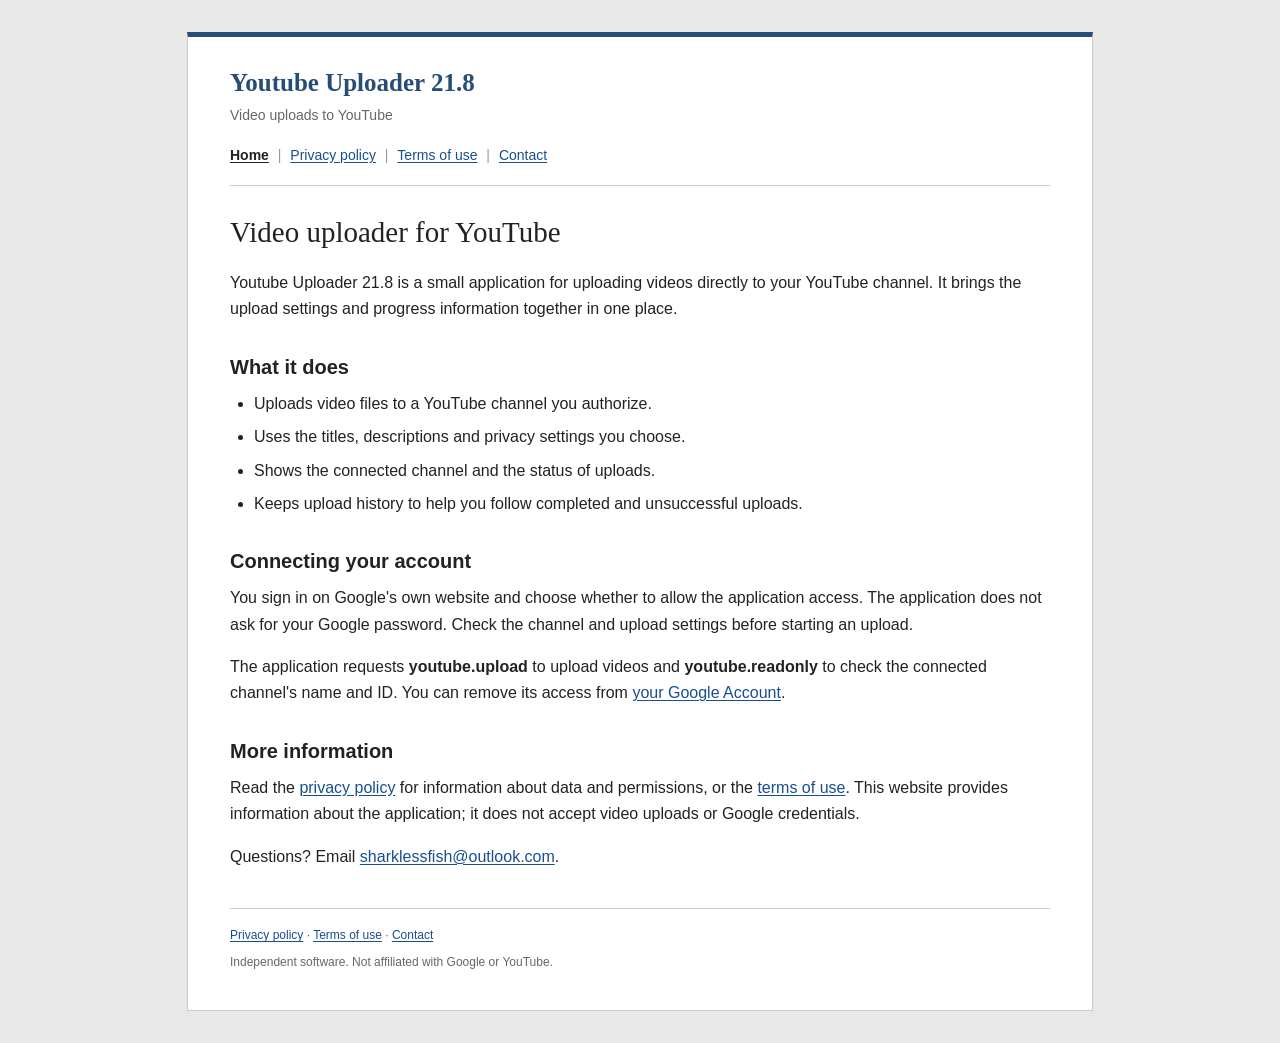
<file: index.html>
<!doctype html>
<html lang="en"><head><meta charset="utf-8"><meta name="viewport" content="width=device-width, initial-scale=1"><meta name="description" content="Upload videos directly to your authorized YouTube channel."><meta name="referrer" content="strict-origin-when-cross-origin"><title>Video uploader for YouTube | Youtube Uploader 21.8</title><link rel="canonical" href="https://novalion-cmd.github.io/"><link rel="stylesheet" href="styles.css"><link rel="icon" href="favicon.svg" type="image/svg+xml"></head>
<body><a class="skip" href="#main">Skip to content</a><div class="page"><header><a class="site-name" href="index.html">Youtube Uploader 21.8</a><p class="site-note">Video uploads to YouTube</p><nav aria-label="Main navigation"><a href="index.html" aria-current="page">Home</a> | <a href="privacy.html">Privacy policy</a> | <a href="terms.html">Terms of use</a> | <a href="support.html">Contact</a></nav></header>
<main id="main"><h1>Video uploader for YouTube</h1>
<p>Youtube Uploader 21.8 is a small application for uploading videos directly to your YouTube channel. It brings the upload settings and progress information together in one place.</p>
<h2>What it does</h2>
<ul><li>Uploads video files to a YouTube channel you authorize.</li><li>Uses the titles, descriptions and privacy settings you choose.</li><li>Shows the connected channel and the status of uploads.</li><li>Keeps upload history to help you follow completed and unsuccessful uploads.</li></ul>
<h2>Connecting your account</h2>
<p>You sign in on Google's own website and choose whether to allow the application access. The application does not ask for your Google password. Check the channel and upload settings before starting an upload.</p>
<p>The application requests <strong>youtube.upload</strong> to upload videos and <strong>youtube.readonly</strong> to check the connected channel's name and ID. You can remove its access from <a href="https://myaccount.google.com/connections">your Google Account</a>.</p>
<h2>More information</h2>
<p>Read the <a href="privacy.html">privacy policy</a> for information about data and permissions, or the <a href="terms.html">terms of use</a>. This website provides information about the application; it does not accept video uploads or Google credentials.</p>
<p>Questions? Email <a href="mailto:sharklessfish@outlook.com">sharklessfish@outlook.com</a>.</p></main><footer><p><a href="privacy.html">Privacy policy</a> · <a href="terms.html">Terms of use</a> · <a href="support.html">Contact</a></p><p>Independent software. Not affiliated with Google or YouTube.</p></footer></div></body></html>
</file>
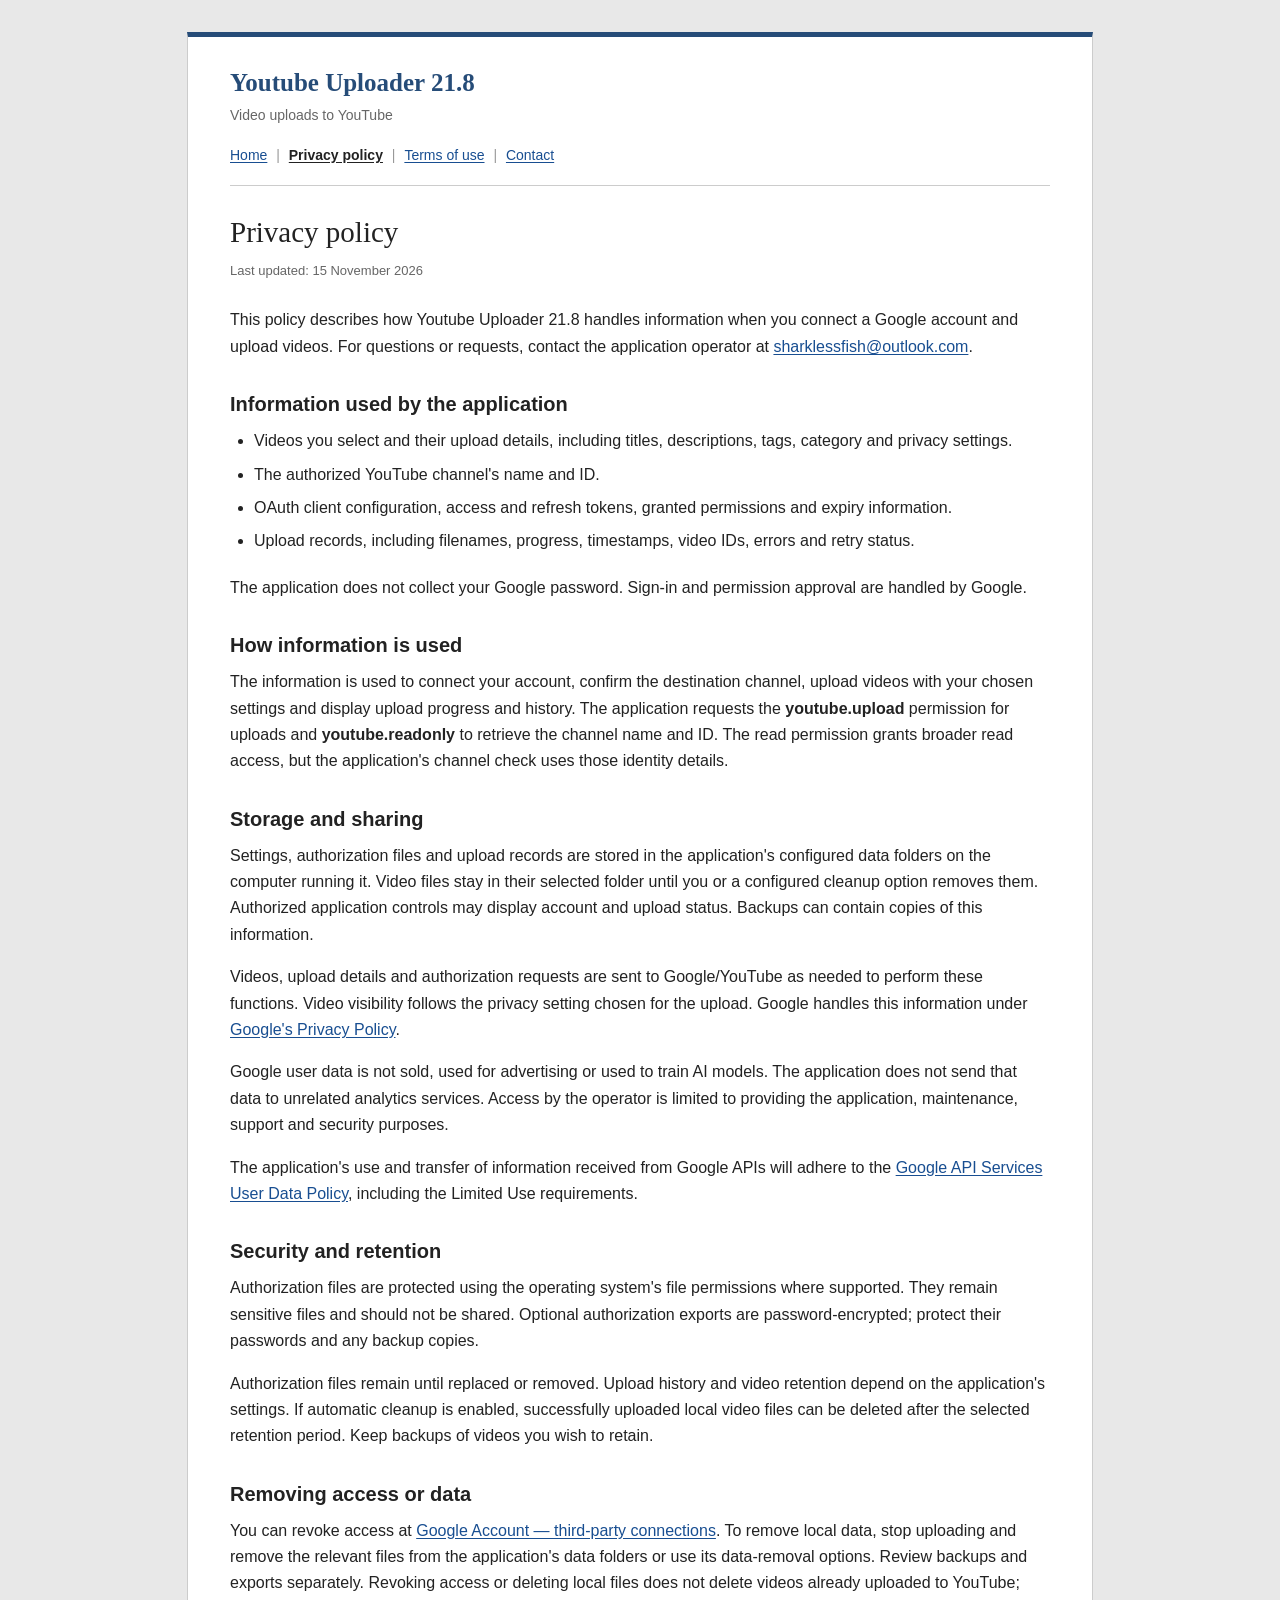
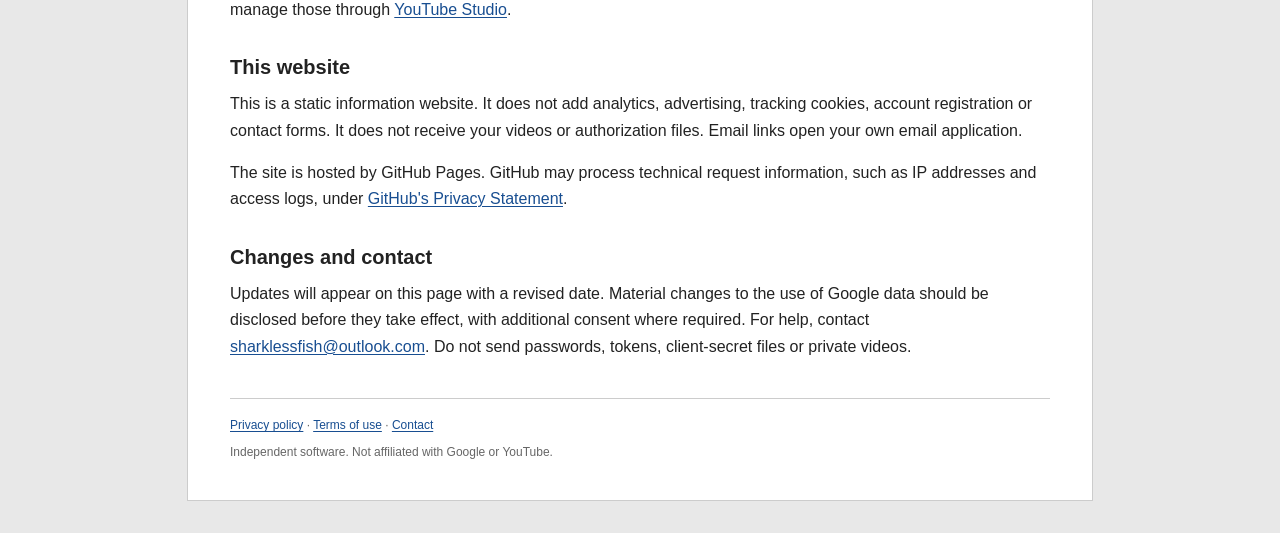
<file: privacy.html>
<!doctype html>
<html lang="en"><head><meta charset="utf-8"><meta name="viewport" content="width=device-width, initial-scale=1"><meta name="description" content="Information about Google permissions, storage and data handling."><meta name="referrer" content="strict-origin-when-cross-origin"><title>Privacy policy | Youtube Uploader 21.8</title><link rel="canonical" href="https://novalion-cmd.github.io/privacy.html"><link rel="stylesheet" href="styles.css"><link rel="icon" href="favicon.svg" type="image/svg+xml"></head>
<body><a class="skip" href="#main">Skip to content</a><div class="page"><header><a class="site-name" href="index.html">Youtube Uploader 21.8</a><p class="site-note">Video uploads to YouTube</p><nav aria-label="Main navigation"><a href="index.html">Home</a> | <a href="privacy.html" aria-current="page">Privacy policy</a> | <a href="terms.html">Terms of use</a> | <a href="support.html">Contact</a></nav></header>
<main id="main"><h1>Privacy policy</h1><p class="date">Last updated: 15 November 2026</p>
<p>This policy describes how Youtube Uploader 21.8 handles information when you connect a Google account and upload videos. For questions or requests, contact the application operator at <a href="mailto:sharklessfish@outlook.com">sharklessfish@outlook.com</a>.</p>
<h2>Information used by the application</h2>
<ul><li>Videos you select and their upload details, including titles, descriptions, tags, category and privacy settings.</li><li>The authorized YouTube channel's name and ID.</li><li>OAuth client configuration, access and refresh tokens, granted permissions and expiry information.</li><li>Upload records, including filenames, progress, timestamps, video IDs, errors and retry status.</li></ul>
<p>The application does not collect your Google password. Sign-in and permission approval are handled by Google.</p>
<h2>How information is used</h2>
<p>The information is used to connect your account, confirm the destination channel, upload videos with your chosen settings and display upload progress and history. The application requests the <strong>youtube.upload</strong> permission for uploads and <strong>youtube.readonly</strong> to retrieve the channel name and ID. The read permission grants broader read access, but the application's channel check uses those identity details.</p>
<h2>Storage and sharing</h2>
<p>Settings, authorization files and upload records are stored in the application's configured data folders on the computer running it. Video files stay in their selected folder until you or a configured cleanup option removes them. Authorized application controls may display account and upload status. Backups can contain copies of this information.</p>
<p>Videos, upload details and authorization requests are sent to Google/YouTube as needed to perform these functions. Video visibility follows the privacy setting chosen for the upload. Google handles this information under <a href="https://policies.google.com/privacy">Google's Privacy Policy</a>.</p>
<p>Google user data is not sold, used for advertising or used to train AI models. The application does not send that data to unrelated analytics services. Access by the operator is limited to providing the application, maintenance, support and security purposes.</p>
<p>The application's use and transfer of information received from Google APIs will adhere to the <a href="https://developers.google.com/terms/api-services-user-data-policy">Google API Services User Data Policy</a>, including the Limited Use requirements.</p>
<h2>Security and retention</h2>
<p>Authorization files are protected using the operating system's file permissions where supported. They remain sensitive files and should not be shared. Optional authorization exports are password-encrypted; protect their passwords and any backup copies.</p>
<p>Authorization files remain until replaced or removed. Upload history and video retention depend on the application's settings. If automatic cleanup is enabled, successfully uploaded local video files can be deleted after the selected retention period. Keep backups of videos you wish to retain.</p>
<h2>Removing access or data</h2>
<p>You can revoke access at <a href="https://myaccount.google.com/connections">Google Account — third-party connections</a>. To remove local data, stop uploading and remove the relevant files from the application's data folders or use its data-removal options. Review backups and exports separately. Revoking access or deleting local files does not delete videos already uploaded to YouTube; manage those through <a href="https://studio.youtube.com/">YouTube Studio</a>.</p>
<h2>This website</h2>
<p>This is a static information website. It does not add analytics, advertising, tracking cookies, account registration or contact forms. It does not receive your videos or authorization files. Email links open your own email application.</p>
<p>The site is hosted by GitHub Pages. GitHub may process technical request information, such as IP addresses and access logs, under <a href="https://docs.github.com/en/site-policy/privacy-policies/github-general-privacy-statement">GitHub's Privacy Statement</a>.</p>
<h2>Changes and contact</h2>
<p>Updates will appear on this page with a revised date. Material changes to the use of Google data should be disclosed before they take effect, with additional consent where required. For help, contact <a href="mailto:sharklessfish@outlook.com">sharklessfish@outlook.com</a>. Do not send passwords, tokens, client-secret files or private videos.</p></main><footer><p><a href="privacy.html">Privacy policy</a> · <a href="terms.html">Terms of use</a> · <a href="support.html">Contact</a></p><p>Independent software. Not affiliated with Google or YouTube.</p></footer></div></body></html>
</file>
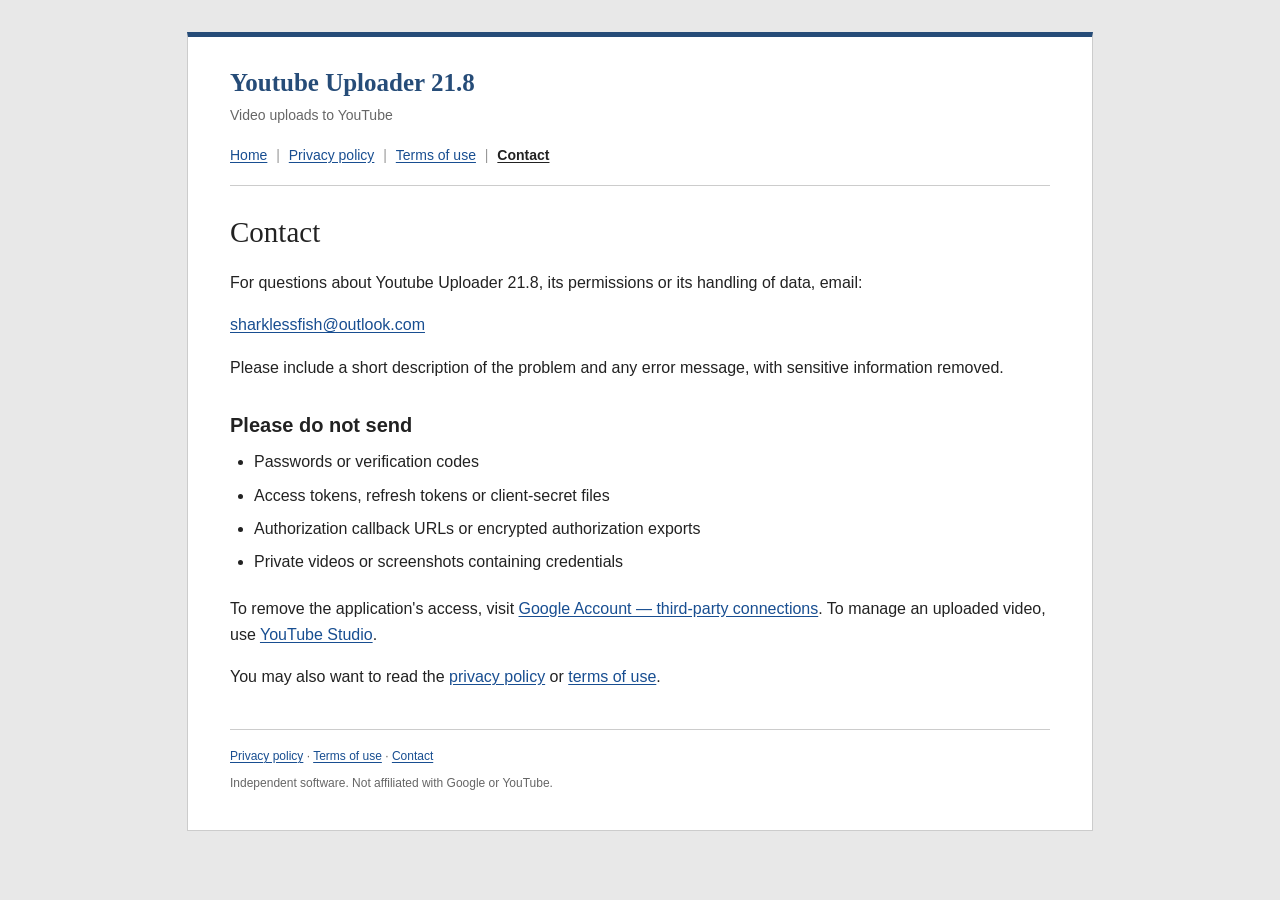
<file: support.html>
<!doctype html>
<html lang="en"><head><meta charset="utf-8"><meta name="viewport" content="width=device-width, initial-scale=1"><meta name="description" content="Contact information for the video uploader."><meta name="referrer" content="strict-origin-when-cross-origin"><title>Contact | Youtube Uploader 21.8</title><link rel="canonical" href="https://novalion-cmd.github.io/support.html"><link rel="stylesheet" href="styles.css"><link rel="icon" href="favicon.svg" type="image/svg+xml"></head>
<body><a class="skip" href="#main">Skip to content</a><div class="page"><header><a class="site-name" href="index.html">Youtube Uploader 21.8</a><p class="site-note">Video uploads to YouTube</p><nav aria-label="Main navigation"><a href="index.html">Home</a> | <a href="privacy.html">Privacy policy</a> | <a href="terms.html">Terms of use</a> | <a href="support.html" aria-current="page">Contact</a></nav></header>
<main id="main"><h1>Contact</h1>
<p>For questions about Youtube Uploader 21.8, its permissions or its handling of data, email:</p>
<p><a href="mailto:sharklessfish@outlook.com">sharklessfish@outlook.com</a></p>
<p>Please include a short description of the problem and any error message, with sensitive information removed.</p>
<h2>Please do not send</h2>
<ul><li>Passwords or verification codes</li><li>Access tokens, refresh tokens or client-secret files</li><li>Authorization callback URLs or encrypted authorization exports</li><li>Private videos or screenshots containing credentials</li></ul>
<p>To remove the application's access, visit <a href="https://myaccount.google.com/connections">Google Account — third-party connections</a>. To manage an uploaded video, use <a href="https://studio.youtube.com/">YouTube Studio</a>.</p>
<p>You may also want to read the <a href="privacy.html">privacy policy</a> or <a href="terms.html">terms of use</a>.</p></main><footer><p><a href="privacy.html">Privacy policy</a> · <a href="terms.html">Terms of use</a> · <a href="support.html">Contact</a></p><p>Independent software. Not affiliated with Google or YouTube.</p></footer></div></body></html>
</file>
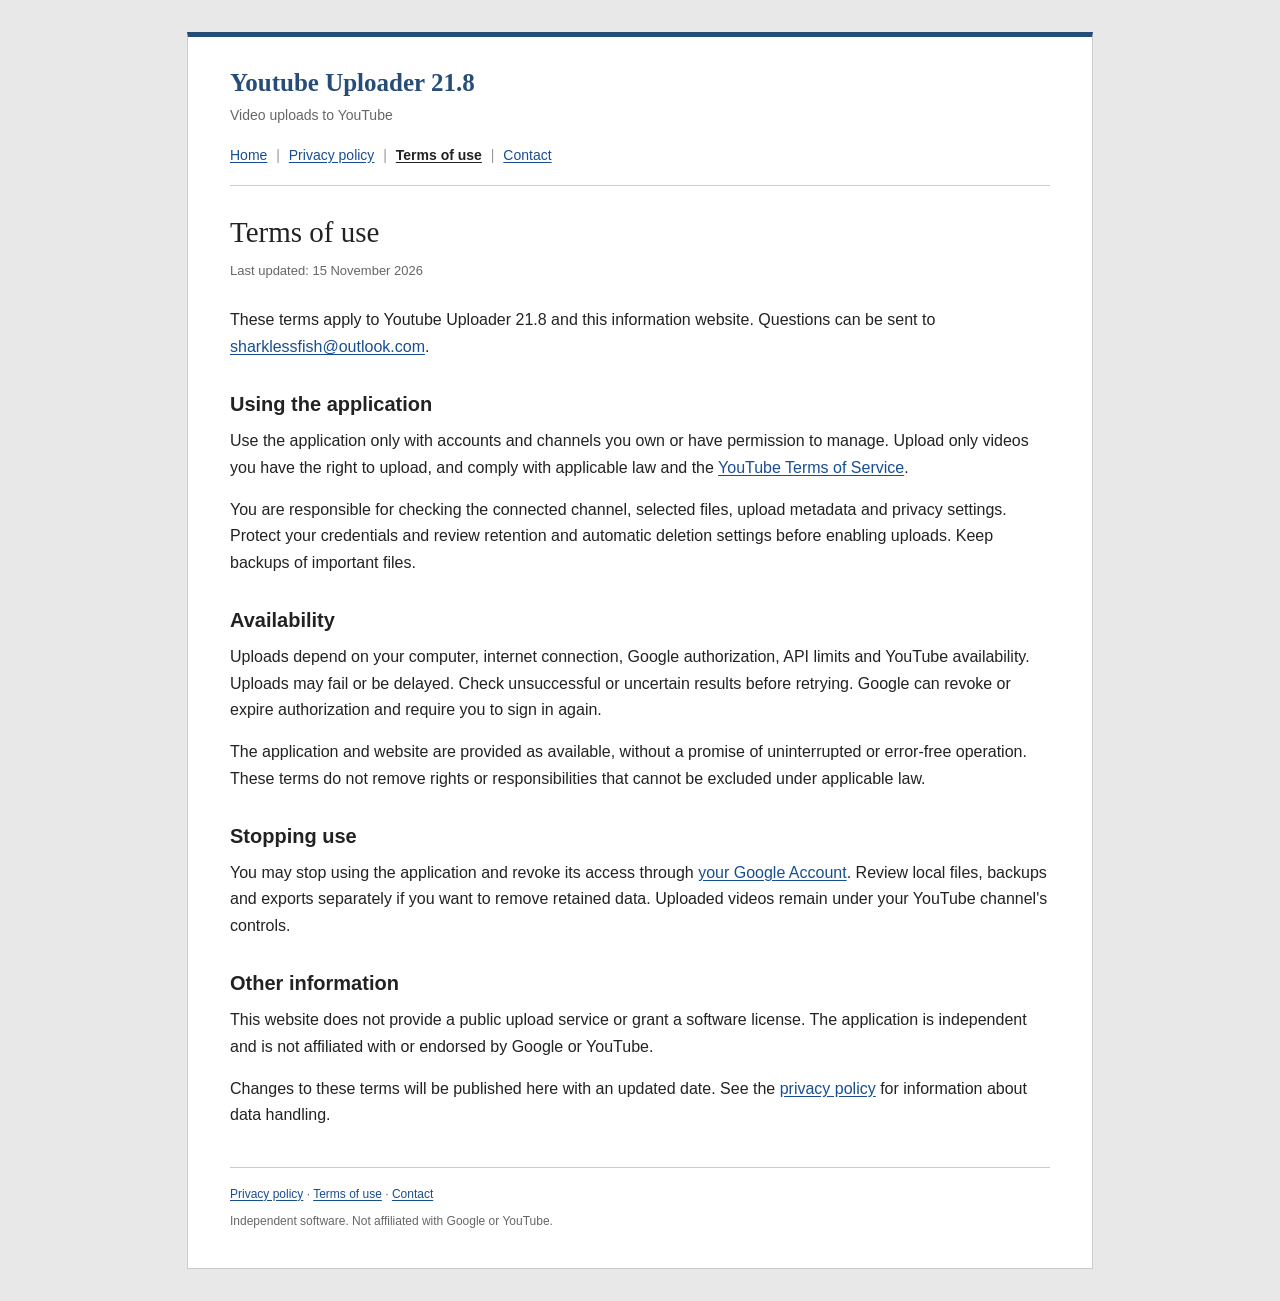
<file: terms.html>
<!doctype html>
<html lang="en"><head><meta charset="utf-8"><meta name="viewport" content="width=device-width, initial-scale=1"><meta name="description" content="Terms for using the video uploader."><meta name="referrer" content="strict-origin-when-cross-origin"><title>Terms of use | Youtube Uploader 21.8</title><link rel="canonical" href="https://novalion-cmd.github.io/terms.html"><link rel="stylesheet" href="styles.css"><link rel="icon" href="favicon.svg" type="image/svg+xml"></head>
<body><a class="skip" href="#main">Skip to content</a><div class="page"><header><a class="site-name" href="index.html">Youtube Uploader 21.8</a><p class="site-note">Video uploads to YouTube</p><nav aria-label="Main navigation"><a href="index.html">Home</a> | <a href="privacy.html">Privacy policy</a> | <a href="terms.html" aria-current="page">Terms of use</a> | <a href="support.html">Contact</a></nav></header>
<main id="main"><h1>Terms of use</h1><p class="date">Last updated: 15 November 2026</p>
<p>These terms apply to Youtube Uploader 21.8 and this information website. Questions can be sent to <a href="mailto:sharklessfish@outlook.com">sharklessfish@outlook.com</a>.</p>
<h2>Using the application</h2>
<p>Use the application only with accounts and channels you own or have permission to manage. Upload only videos you have the right to upload, and comply with applicable law and the <a href="https://www.youtube.com/t/terms">YouTube Terms of Service</a>.</p>
<p>You are responsible for checking the connected channel, selected files, upload metadata and privacy settings. Protect your credentials and review retention and automatic deletion settings before enabling uploads. Keep backups of important files.</p>
<h2>Availability</h2>
<p>Uploads depend on your computer, internet connection, Google authorization, API limits and YouTube availability. Uploads may fail or be delayed. Check unsuccessful or uncertain results before retrying. Google can revoke or expire authorization and require you to sign in again.</p>
<p>The application and website are provided as available, without a promise of uninterrupted or error-free operation. These terms do not remove rights or responsibilities that cannot be excluded under applicable law.</p>
<h2>Stopping use</h2>
<p>You may stop using the application and revoke its access through <a href="https://myaccount.google.com/connections">your Google Account</a>. Review local files, backups and exports separately if you want to remove retained data. Uploaded videos remain under your YouTube channel's controls.</p>
<h2>Other information</h2>
<p>This website does not provide a public upload service or grant a software license. The application is independent and is not affiliated with or endorsed by Google or YouTube.</p>
<p>Changes to these terms will be published here with an updated date. See the <a href="privacy.html">privacy policy</a> for information about data handling.</p></main><footer><p><a href="privacy.html">Privacy policy</a> · <a href="terms.html">Terms of use</a> · <a href="support.html">Contact</a></p><p>Independent software. Not affiliated with Google or YouTube.</p></footer></div></body></html>
</file>
<file: styles.css>
html{color-scheme:light;background:#e8e8e8}body{margin:0;color:#222;font:16px/1.65 Arial,Helvetica,sans-serif}.page{max-width:820px;margin:32px auto;background:#fff;padding:30px 42px;border:1px solid #ccc;border-top:5px solid #264c78}header{border-bottom:1px solid #ccc;padding-bottom:18px;margin-bottom:28px}.site-name{font:bold 25px/1.3 Georgia,'Times New Roman',serif;color:#264c78;text-decoration:none}.site-note{margin:4px 0 17px;font-size:14px;color:#666}nav{font-size:14px;color:#999}nav a{margin:0 5px}nav a:first-child{margin-left:0}a{color:#184e91;text-underline-offset:2px}a:visited{color:#60477e}a:hover{color:#082e5d}a:focus-visible{outline:2px solid #264c78;outline-offset:3px}nav a[aria-current=page]{font-weight:bold;color:#222}h1{font:normal 29px/1.25 Georgia,'Times New Roman',serif;margin:0 0 20px}h2{font:bold 20px/1.4 Arial,Helvetica,sans-serif;margin:30px 0 10px}p{margin:0 0 16px}ul{padding-left:24px;margin:0 0 20px}li{margin-bottom:7px}main a{overflow-wrap:anywhere}.date{font-size:13px;color:#666;margin-top:-10px;margin-bottom:26px}footer{border-top:1px solid #ccc;padding-top:17px;margin-top:38px;font-size:12px;color:#666}footer p{margin:0 0 7px}.skip{position:absolute;top:-80px;left:12px;background:#fff;padding:8px}.skip:focus{top:8px}@media(max-width:600px){html{background:#fff}.page{margin:0;padding:24px 20px;border:0;border-top:4px solid #264c78}.site-name{font-size:23px}h1{font-size:26px}nav{line-height:2}nav a{margin:0 3px}body{font-size:15px}}@media print{html{background:#fff}.page{margin:0;padding:0;border:0;max-width:none}nav,.skip{display:none}a{color:inherit}h2{break-after:avoid}footer{font-size:10pt}body{font-size:11pt}}
</file>
